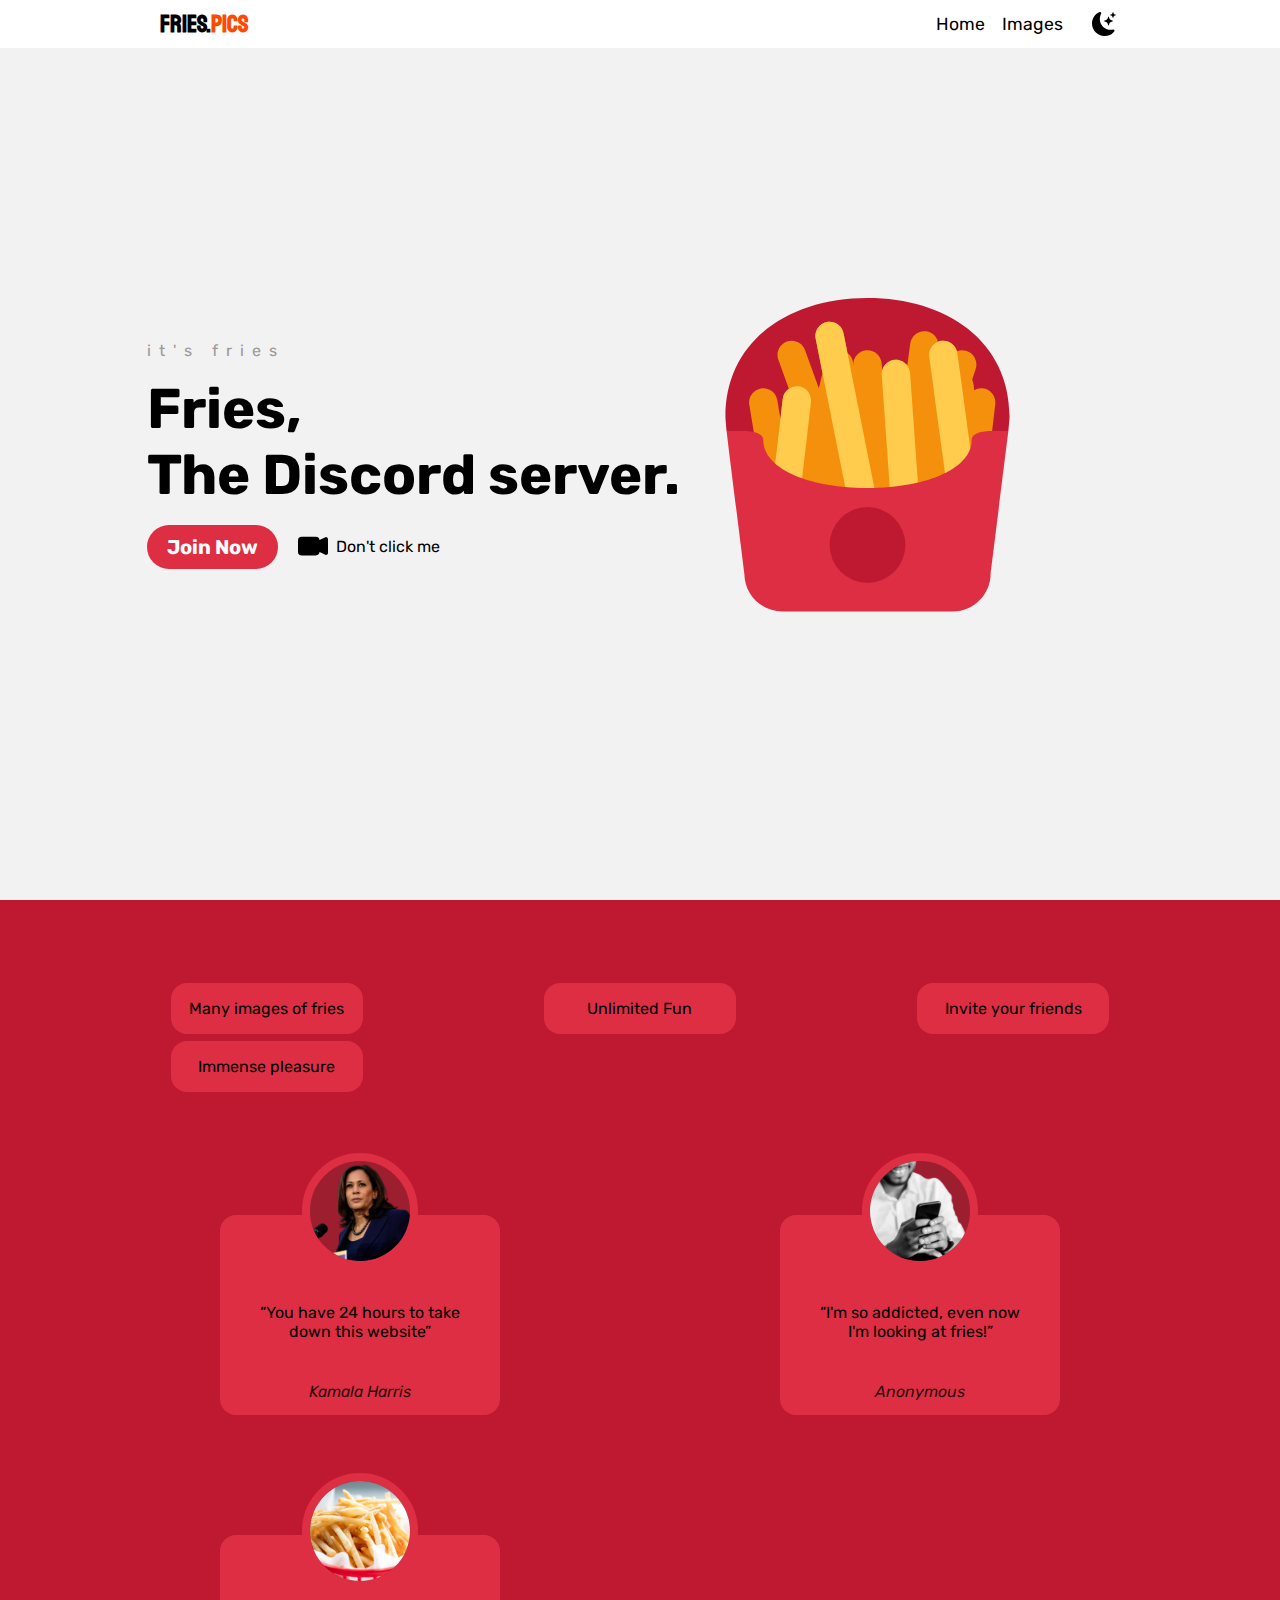
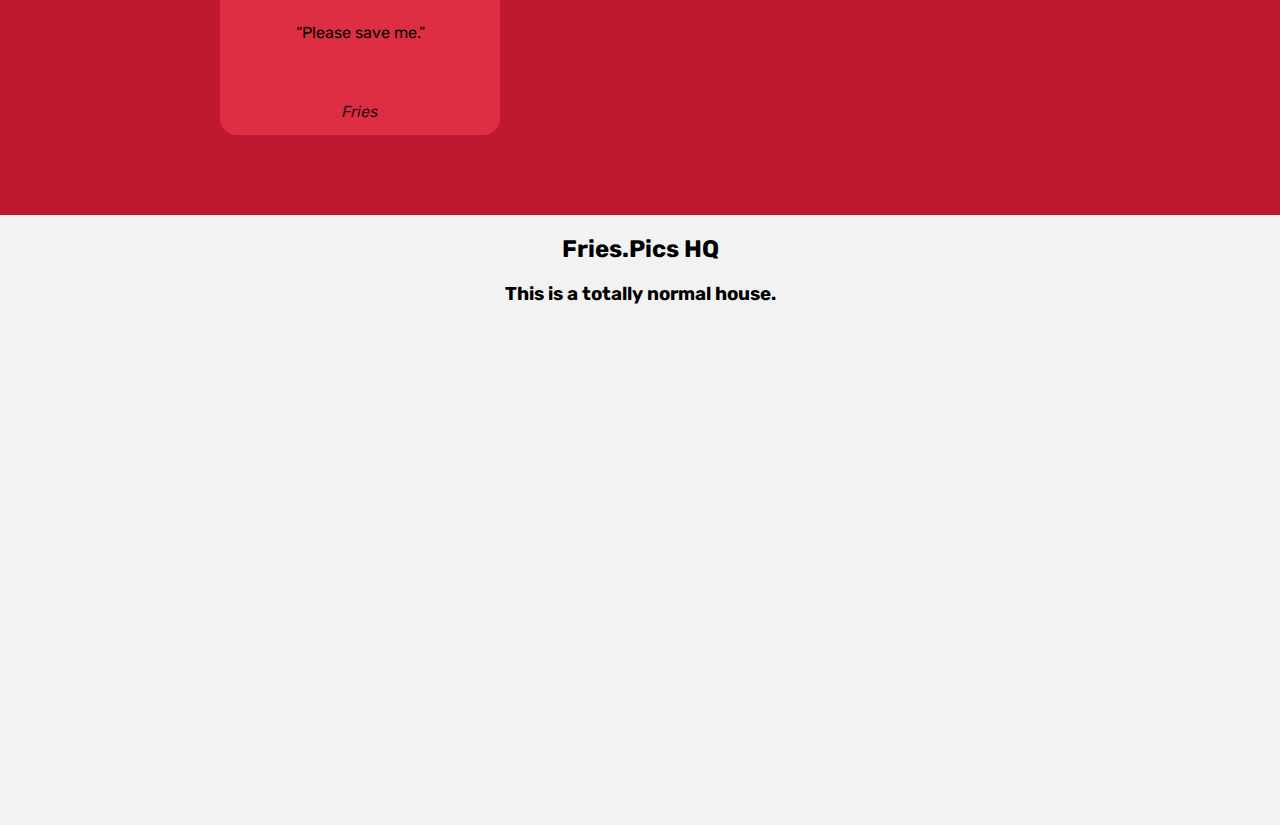
<file: index.html>
<!DOCTYPE html>
<html lang="en">

<head>
    <title>Fries | The Site For All Kinds of Fries</title>
    <meta charset="UTF-8">
    <meta http-equiv="X-UA-Compatible" content="IE=edge">
    <meta name="viewport" content="width=device-width, initial-scale=1.0">

    <!-- Website Embed -->
    <meta content="Fries" property="og:title">
    <meta content="it's fries, the website" property="og:description">
    <meta content="http://fries.pics/" property="og:url">
    <meta content="http://fries.pics/images/fries/fries1.png" property="og:image">
    <meta content="#dd2e44" data-react-helmet="true" name="theme-color">

    <!-- SEO -->
    <meta name="description"
        content="it's fries, get your fries. we love fries. not a cult, just fries enjoyers. totally not sketchy at all. love fries.">
    <meta name="keywords" content="fries, fries.pics, pics, french fries">
    <link rel="shortcut icon" type="image/png" href="imgs/icons/fries.svg">

    <!-- Styles -->
    <link rel="stylesheet" href="css/main.css">
</head>

<body>
    <header>
        <a class="logo" href="http://invite.fries.pics">Fries.<span>Pics</span></a>
        <svg xmlns="http://www.w3.org/2000/svg" id="list-button" width="30" height="30" fill="currentColor" viewBox="0 0 16 16"><path d="M3 9.5a1.5 1.5 0 1 1 0-3 1.5 1.5 0 0 1 0 3zm5 0a1.5 1.5 0 1 1 0-3 1.5 1.5 0 0 1 0 3zm5 0a1.5 1.5 0 1 1 0-3 1.5 1.5 0 0 1 0 3z"/></svg>
        <div id="theme-button">
            <svg id="moon" xmlns="http://www.w3.org/2000/svg" width="24" height="24" fill="currentColor" viewBox="0 0 16 16"><path d="M6 .278a.768.768 0 0 1 .08.858 7.208 7.208 0 0 0-.878 3.46c0 4.021 3.278 7.277 7.318 7.277.527 0 1.04-.055 1.533-.16a.787.787 0 0 1 .81.316.733.733 0 0 1-.031.893A8.349 8.349 0 0 1 8.344 16C3.734 16 0 12.286 0 7.71 0 4.266 2.114 1.312 5.124.06A.752.752 0 0 1 6 .278z"/><path d="M10.794 3.148a.217.217 0 0 1 .412 0l.387 1.162c.173.518.579.924 1.097 1.097l1.162.387a.217.217 0 0 1 0 .412l-1.162.387a1.734 1.734 0 0 0-1.097 1.097l-.387 1.162a.217.217 0 0 1-.412 0l-.387-1.162A1.734 1.734 0 0 0 9.31 6.593l-1.162-.387a.217.217 0 0 1 0-.412l1.162-.387a1.734 1.734 0 0 0 1.097-1.097l.387-1.162zM13.863.099a.145.145 0 0 1 .274 0l.258.774c.115.346.386.617.732.732l.774.258a.145.145 0 0 1 0 .274l-.774.258a1.156 1.156 0 0 0-.732.732l-.258.774a.145.145 0 0 1-.274 0l-.258-.774a1.156 1.156 0 0 0-.732-.732l-.774-.258a.145.145 0 0 1 0-.274l.774-.258c.346-.115.617-.386.732-.732L13.863.1z"/></svg>
            <svg id="sun" xmlns="http://www.w3.org/2000/svg" width="24" height="24" fill="currentColor" viewBox="0 0 16 16"><path d="M12 8a4 4 0 1 1-8 0 4 4 0 0 1 8 0zM8 0a.5.5 0 0 1 .5.5v2a.5.5 0 0 1-1 0v-2A.5.5 0 0 1 8 0zm0 13a.5.5 0 0 1 .5.5v2a.5.5 0 0 1-1 0v-2A.5.5 0 0 1 8 13zm8-5a.5.5 0 0 1-.5.5h-2a.5.5 0 0 1 0-1h2a.5.5 0 0 1 .5.5zM3 8a.5.5 0 0 1-.5.5h-2a.5.5 0 0 1 0-1h2A.5.5 0 0 1 3 8zm10.657-5.657a.5.5 0 0 1 0 .707l-1.414 1.415a.5.5 0 1 1-.707-.708l1.414-1.414a.5.5 0 0 1 .707 0zm-9.193 9.193a.5.5 0 0 1 0 .707L3.05 13.657a.5.5 0 0 1-.707-.707l1.414-1.414a.5.5 0 0 1 .707 0zm9.193 2.121a.5.5 0 0 1-.707 0l-1.414-1.414a.5.5 0 0 1 .707-.707l1.414 1.414a.5.5 0 0 1 0 .707zM4.464 4.465a.5.5 0 0 1-.707 0L2.343 3.05a.5.5 0 1 1 .707-.707l1.414 1.414a.5.5 0 0 1 0 .708z"/></svg>
        </div>
        <ul id="nav-link-holder">
            <li><a class="nav-link" onclick="changeTab(0)">Home</a></li>
            <li><a class="nav-link" onclick="changeTab(1)">Images</a></li>
        </ul>
    </header>

    <main>
        <section id="main-hero">
            <div id="main-text-col">
                <div id="title-container">
                    <p id="expand-subtitle" class="changing">it's fries</p>
                    <h1>Fries,<br> <span id="changing-text" class="changing">The Discord server.</span></h1>
                    <div id="buttons" class="changing">
                        <a href="http://invite.fries.pics" id="join-now">Join Now</a>
                        <a href="#" target="_blank" id="random-link"><svg xmlns="http://www.w3.org/2000/svg" fill="currentColor" width="30" height="30" viewBox="0 0 16 16"> <path fill-rule="evenodd" d="M0 5a2 2 0 0 1 2-2h7.5a2 2 0 0 1 1.983 1.738l3.11-1.382A1 1 0 0 1 16 4.269v7.462a1 1 0 0 1-1.406.913l-3.111-1.382A2 2 0 0 1 9.5 13H2a2 2 0 0 1-2-2V5z"/></svg>
                          &nbsp;Don't click me</a>
                    </div>
                </div>
            </div>

            <div id="fries-page" class="changing">
                <img src="imgs/icons/fries.svg" alt="Fries Emoji">
            </div>
            
            <div id="images-page" class="changing hidden">
                <div class="container">
                    <div class="col">
                        <img src="imgs/fries/fries1.png" class="fries-img" alt="Fries Image">
                        <img src="imgs/fries/fries2.jpg" class="fries-img" alt="Fries Image">
                        <img src="imgs/fries/fries3.jpg" class="fries-img" alt="Fries Image">
                        <img src="imgs/fries/fries4.jpg" class="fries-img" alt="Fries Image">
                        <img src="imgs/fries/fries5.png" class="fries-img" alt="Fries Image">
                        <img src="imgs/fries/fries6.png" class="fries-img" alt="Fries Image">
                        <img src="imgs/fries/fries7.png" class="fries-img" alt="Fries Image">
                    </div>
                    <div class="col">
                        <img src="imgs/fries/fries8.png" class="fries-img" alt="Fries Image">
                        <img src="imgs/fries/fries9.png" class="fries-img" alt="Fries Image">
                        <img src="imgs/fries/fries10.jpg" class="fries-img" alt="Fries Image">
                        <img src="imgs/fries/friesgif1.gif" class="fries-img" alt="Fries Image">
                        <img src="imgs/fries/friesgif2.gif" class="fries-img" alt="Fries Image">
                    </div>
                </div>
            </div>
        </section>

        <div id="main-page">

            <div id="red-container">
                <section id="features">
                    <p>Many images of fries</p>
                    <p>Unlimited Fun</p>
                    <p>Invite your friends</p>
                    <p>Immense pleasure</p>
                </section>

                <section id="reviews">
                    <div class="card">
                        <img src="imgs/harris.png" alt="Kamala Harris">
                        <div>
                            <blockquote>You have 24 hours to take down this website</blockquote>
                            <cite>Kamala Harris</cite>
                        </div>
                    </div>
                    <div class="card">
                        <img src="imgs/holding-phone.png" alt="Man looking at phone">
                        <div>
                            <blockquote>I'm so addicted, even now I'm looking at fries!</blockquote>
                            <cite>Anonymous</cite>
                        </div>
                    </div>
                    <div class="card">
                        <img src="imgs\fries\fries5.png" alt="Fries">
                        <div>
                            <blockquote>Please save me.</blockquote>
                            <cite>Fries</cite>
                        </div>
                    </div>
                </section>
            </div>

            <section id="white-castle">
                <h2>Fries.Pics HQ</h2>
                <h3>This is a totally normal house.</h3>
                <iframe title="8800 Blue Lick" width="600" height="450" style="border-radius:0.5em; border:0;" src="https://mapleatmorning.github.io/8800-blue-lick/my.matterport.com/show/index.html" frameborder="0"></iframe>
            </section>
        </div>
    </main>
    <script src="javascript/darkmode.js"></script>
    <script src="javascript/navchange.js"></script>
    <script type="module" src="javascript/ytrandom.js"></script>
</body>

</html>
</file>
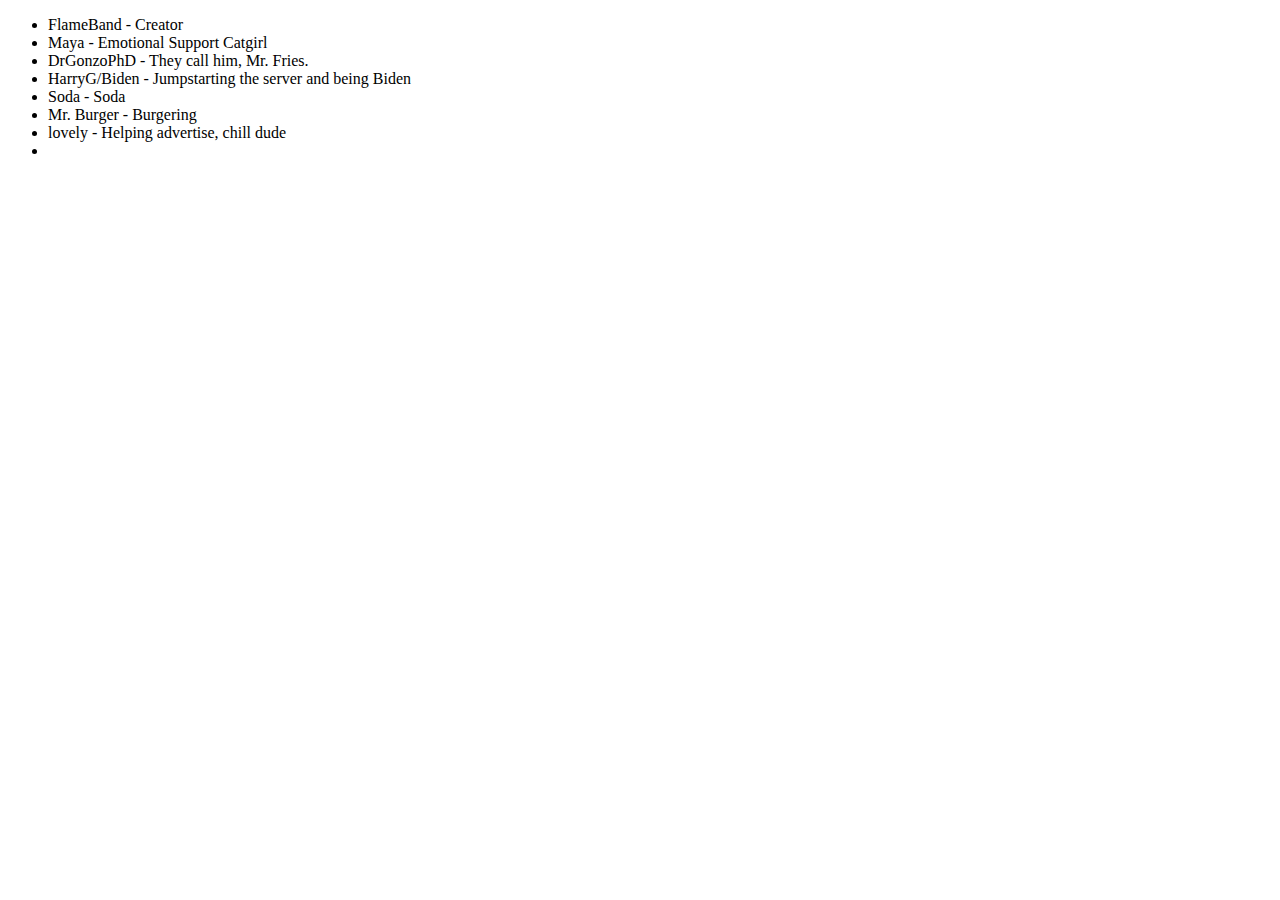
<file: credits.html>
<!DOCTYPE html>
<html lang="en">
<head>
    <meta charset="UTF-8">
    <meta http-equiv="X-UA-Compatible" content="IE=edge">
    <meta name="viewport" content="width=device-width, initial-scale=1.0">
    <title>Credits</title>
</head>
<body>
    <section class="hero">
        <div class="credits">
            <ul>
                <li>FlameBand - Creator</li>
                <li>Maya - Emotional Support Catgirl</li>
                <li>DrGonzoPhD - They call him, Mr. Fries.</li>
                <li>HarryG/Biden - Jumpstarting the server and being Biden</li>
                <li>Soda - Soda</li>
                <li>Mr. Burger - Burgering</li>
                <li>lovely - Helping advertise, chill dude</li>
                <li></li>
            </ul>
        </div>
    </section>
</body>
</html>
</file>
<file: css/main.css>
@import url("https://fonts.googleapis.com/css2?family=Staatliches&display=swap");
@import url("https://fonts.googleapis.com/css2?family=Rubik:wght@400;500;700&display=swap");

:root {
  --primary-orange: rgb(255, 72, 0);
  --primary-red: #be1931;
  --lighter-red: 221, 46, 68;
  --grey: rgb(99, 99, 99);
  --background-color: #F2F2F2;
  --background-color-2: #ffffff;
  --primary-text: #000000;
}

body {
  background: var(--background-color);
  margin: 0;
  padding: 0;
  font-family: 'Rubik';
}

/* *{outline: 3px solid #15ff0065;} */

/* Navbar
=====================================================
*/

header {
  background: var(--background-color-2);
  z-index: 100;
  position: fixed;
  height: 48px;
  padding: 0 10rem;
  width: calc(100vw - 20rem);
  text-align: left;
}

.logo {
  text-decoration: none;
  font-weight: bold;
  color: var(--primary-text);
  line-height: 48px;
  vertical-align: middle;
  font-size: 1.5rem;
  font-family: 'Staatliches';
  transition: font-size 0.3s;
}

.logo span {
  color: var(--primary-orange);
}

.logo:hover {
  font-size: 1.6rem;
  cursor: pointer;
}

#nav-link-holder{
  list-style-type: none;
  background-color: #ffffff00;
  display: flex;
  backdrop-filter: none;
  -webkit-backdrop-filter: none;
  float: right;
  border-bottom: none;
  width: fit-content;
  margin: 0 1em 0 0;
  transition: height 0.45s ease;
}

#nav-link-holder.open{
  height: 110px;
}

#nav-link-holder li{
  padding: 0;
}

.nav-link{
  font-size: 1.1rem;
  cursor: pointer;
  color: var(--primary-text);
  text-decoration: none;
  list-style-type: none;
  padding: 0 0.5em;
  line-height: 48px;
}

#list-button{
  display: none;
  cursor: pointer;
}

#theme-button{
  color: var(--primary-text);
  cursor: pointer;
  float: right;
  position: relative;
  top: 50%;
  padding: 0.25rem 0.25rem;
  transform: translateY(-50%);
}

@media only screen and (max-width: 780px) {
  header{
    width: 100vw;
    padding: 0;
    text-align: center;
  }

  /* header .logo{
    margin: auto;
  } */

  #list-button{
    display: inline;
    height: 30px;
    color: var(--primary-text);
    padding: 0;
    position: absolute;
    top: 50%;
    transform: translateY(-50%);
    right: 2rem;
  }

  #nav-link-holder{
    display: block;
    text-align: center;
    margin: 0;
    padding: 0;
    width: 100vw;
    background-color: rgba(var(--lighter-red), 0.5);
    border-bottom: 2px rgb(var(--lighter-red)) solid;
    backdrop-filter: blur(4px);
    -webkit-backdrop-filter: blur(4px);
    overflow: hidden;
    height: 0;
  }
  
  #nav-link-holder li{
    padding: 0.5em 0;
  }

  .nav-link{
    padding: 0;
    line-height: 2.5rem;
    color: white;
    font-weight: 700;
  }

  #theme-button{
    display: inline;
    position: absolute;
    padding: 0;
    height: 30px;
    width: 30px;
    float: left;
    left: 2rem;
  }

  #theme-button svg{
    position: relative;
    margin: auto;
    top: 50%;
    transform: translateY(-50%);
  }
}

/* Main
=====================================================
*/


#main-hero{
  padding: 0 10% 0;
  justify-content: center;
  display: grid;
  grid-template-columns: 1.25fr 1fr;
  height: 100vh;
  margin: auto;
  overflow-x: hidden;
}

h1{
  font-size: 3.5em;
  color: var(--primary-text);
  margin: 0;
}

#expand-subtitle{
  letter-spacing: 0.5rem;
  color: var(--grey);
  width: min-content;
  transition: letter-spacing cubic-bezier(0.165, 0.84, 0.44, 1) 1s, opacity 0.3s ease;
}

#expand-subtitle:hover{
  letter-spacing: 0.8rem;
}

#buttons{
  padding: 1em 0;
  overflow-x: hidden;
}

#join-now{
  background-color: rgb(var(--lighter-red));
  color: #ffffff;
  border: none;
  border-radius: 10em;
  text-decoration: none;
  padding: 0.5em 1em;
  font-size: 1.25em;
  font-weight: 700;
  transition: background-color cubic-bezier(0.19, 1, 0.22, 1) 1s;
}

#join-now:hover{
  background-color: var(--primary-red);
}

#random-link{
  color: var(--primary-text);
  position: relative;
  top: -0.1em;
  text-decoration: none;
  margin-left: 1em;
}

#random-link:hover{
  text-decoration: underline;
}

#random-link svg{
  transform: translateY(9px);
}

#main-hero a img{
  transform: translateY(3px);
  height: 1.3em;
}

#main-text-col{
  display: grid;
  text-align: left;
  justify-content: right;
  align-items: center;
}

#title-container{
  width: 550px;
  white-space: nowrap;
  transition: width 1s ease;
}

#fries-page{
  display: grid;
  align-items: center;
  max-width: 75%;
}

@media only screen and (max-width:780px){
  main{
    padding-top: 60px;
  }

  #main-hero{
    grid-template-columns: 1fr;
    padding-bottom: 0;
    height: calc(100vh - 60px)
  }

  #main-text-col{
    text-align: center;
    justify-content: center;
    font-size: clamp(0.5em, 2.5vw, 1em);
  }

  #expand-subtitle{
    width: auto;
  }

  #features{
    grid-template-columns: 1fr;
  }

  #fries-page{
    width: 100vw;
    margin: auto;
  }

} 

/* Images
=====================================================
*/

#images-page{
  position: absolute;
  width: 100%;
  left: 0;
  top: 50%;
  transform: translateY(-50%);
  height: 80vh;
  overflow-y: scroll;
  -ms-overflow-style: none; 
  scrollbar-width: none;
  -webkit-mask-image: -webkit-linear-gradient(#ffffff00, #000000ff 10% 90%, #ffffff00);
  mask-image: linear-gradient(#ffffff00, #000000ff 10% 90%, #ffffff00);
  mask-repeat: no-repeat;
}

#images-page .container{
  width: 30%;
  grid-template-columns: 1fr 1fr;
  gap: 1em;
  display: grid;
  position: absolute;
  right: 10%;
}

#images-page::-webkit-scrollbar {
  display: none;
}

#images-page .col{
  width: 100%;
  padding: 5em 0;
  display: grid;
  gap: 1em;
}

#images-page img{
  width: 100%;
}

@media only screen and (max-width:780px){
  #images-page{
    transform: translateY(0);
    top: 40%;
    height: 50%;
  }

  #images-page .container{
    margin: auto;
    position: static;
    width: 70%;
    grid-template-columns: 1fr 1fr;
  }
}

/* Red Container Zone
=====================================================
*/


#red-container{
  background-color: var(--primary-red);
  padding: 5em;
  color: var(--primary-text);
}

#features{
  width: 100%;
  text-align: center;
  margin: auto;
  display: grid;
  grid-template-columns: repeat(auto-fit, minmax(300px, 1fr));
}

#features p{
  margin: 0.2em auto;
  padding: 1em;
  border-radius: 1rem;
  width: 10em;
  background-color: rgb(var(--lighter-red));
}

#reviews{
  display: grid;
  grid-template-columns: repeat(auto-fit, minmax(450px, 1fr));
}

#reviews .card{
  text-align: center;
  padding: 0;
  width: 100%;
}

#reviews img{
  aspect-ratio: 1 / 1;
  width: 100px;
  object-fit: cover;
  border-radius: 100%;
  border: 0.5em solid rgb(var(--lighter-red));
  background-color: rgb(156, 30, 47);
  transform: translateY(50%);
  z-index: 5;
  position: relative;
}

#reviews .card div{
  background-color: rgb(var(--lighter-red));
  width: 50%;
  min-width: 140px;
  margin: auto;
  padding-top: 4.5em;
  min-height: 8em;
  border-radius: 1em;
  position: relative;
  z-index: 0;
}

/* #reviews blockquote{min-height: 6rem;} */
#reviews blockquote::before{content: open-quote;}
#reviews blockquote::after{content: close-quote;}

#reviews cite{
  position: absolute;
  transform: translate(-50%, -50%);
  bottom: 5px;
  opacity: 0.8;
}

@media only screen and (max-width:780px){
  #expand-subtitle{
    padding-top: 0;
  }

  #features{
    grid-template-columns: 1fr;
  }
  
  #reviews{
    grid-template-columns: 1fr;
  }
  
  #red-container{
    padding: 5em 0;
    justify-content: center;
  }

}

/* White Castle
=====================================================
*/

#white-castle{
  text-align: center;
  color: var(--primary-text);
}

#white-castle iframe{
  width: clamp(100px, 100vw, 1000px);
  margin-bottom: 3rem;
}

/* Modular Classes
=====================================================
*/

.hidden{
  overflow-y: hidden; 
  opacity: 0;
  z-index: -50;
}

.hard-hidden{
  display: none; 
  overflow-y: hidden; 
  opacity: 0;
  z-index: -50;
}

.changing{
  transition: opacity 0.3s ease;
}

/* * {
  transition: background-color 1s ease, color 1.5s linear;
} */
</file>
